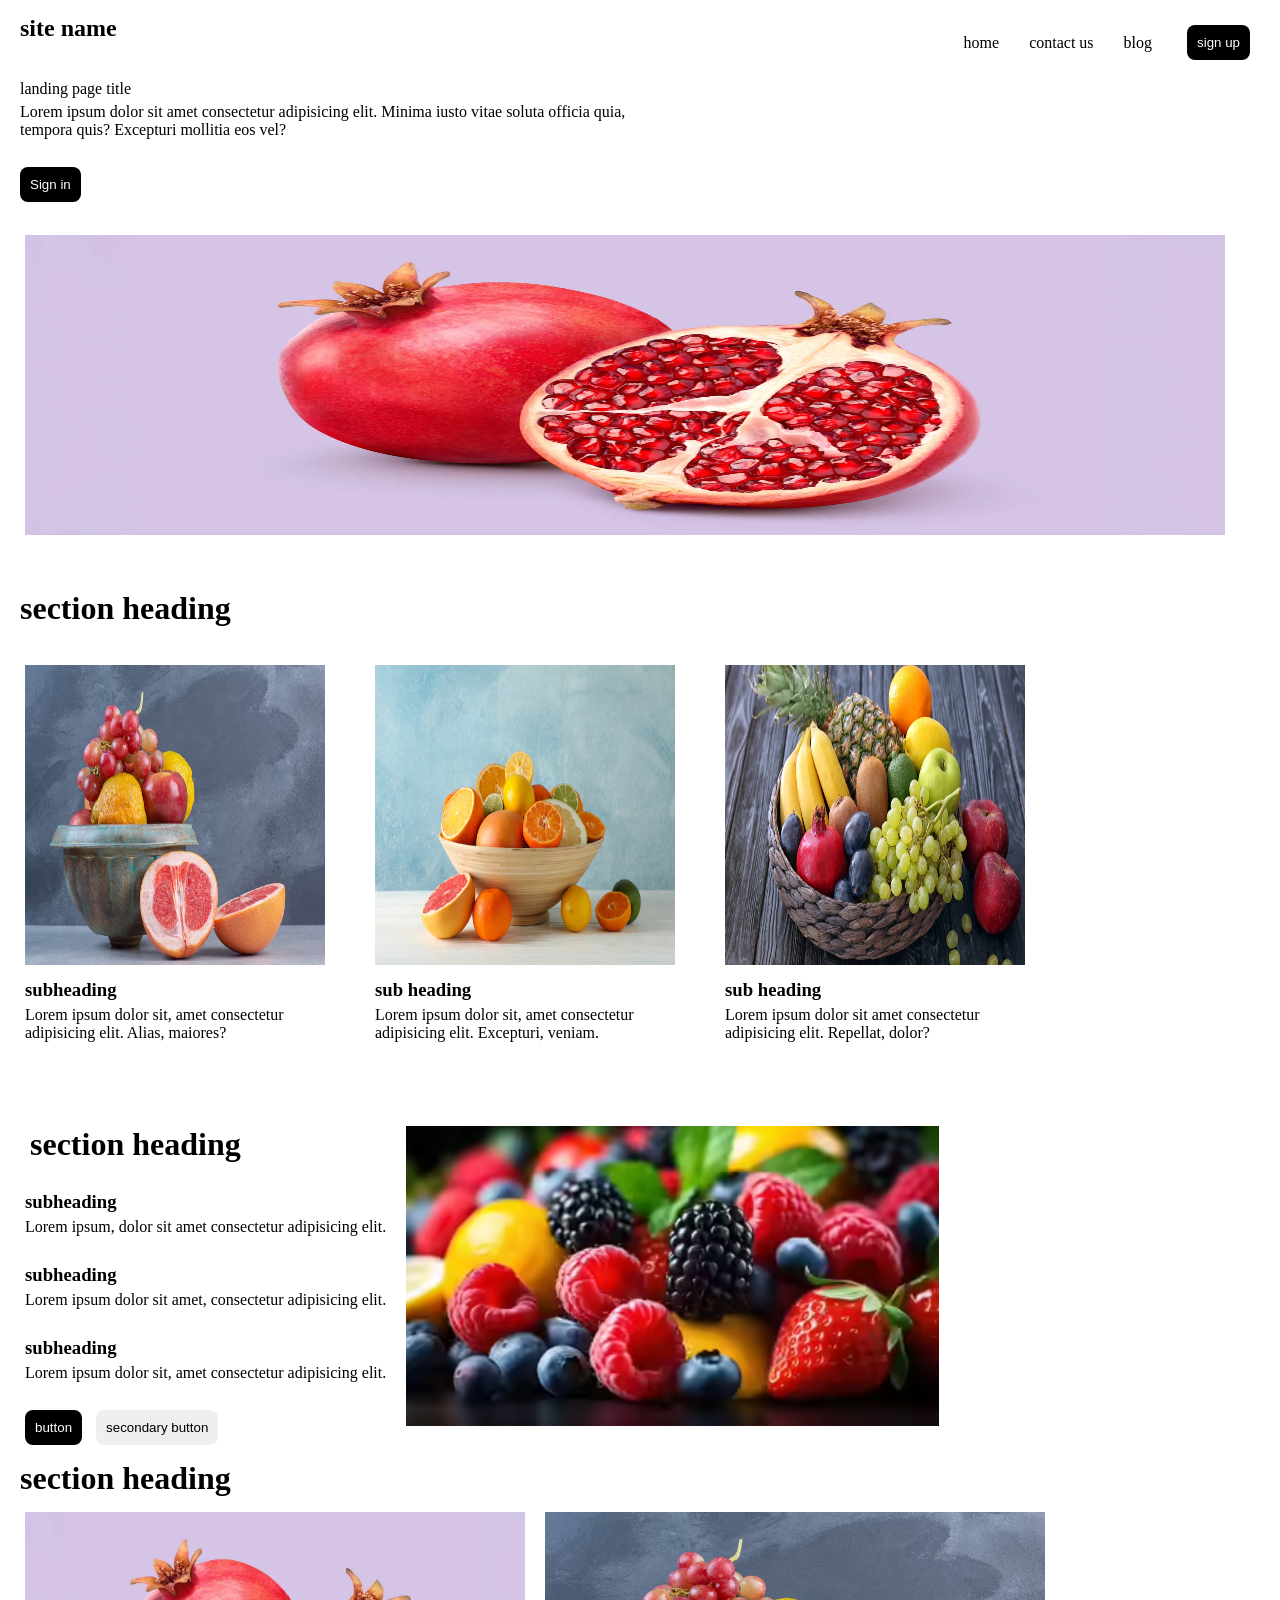
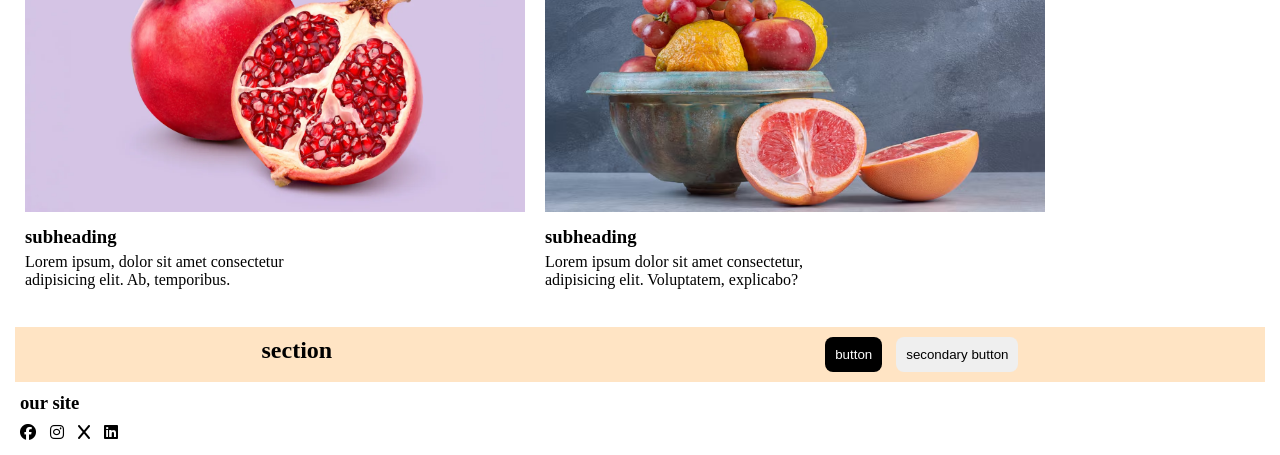
<file: index.html>
<!DOCTYPE html>
<html lang="en">
<head>
    <meta charset="UTF-8">
    <meta name="viewport" content="width=device-width, initial-scale=1.0">
    <title>Document</title>
    <link rel="stylesheet" href="style.css">
    <link rel="stylesheet" href="https://cdnjs.cloudflare.com/ajax/libs/font-awesome/6.4.0/css/all.min.css">
</head>
<body>
    
<nav class="navbar">
    <h2>site name</h2>
    <div><ul class="site1">
        <li>home</li>
        <li>contact us</li>
        <li>blog</li>
        <li><button class="btn1">sign up</button></li>

    </ul></div>
</nav>
<div class="parent1">
    <header>landing page title</header>
<p>Lorem ipsum dolor sit amet consectetur adipisicing elit. Minima iusto vitae soluta officia quia, <br> tempora quis? Excepturi mollitia eos vel?</p>

<br>
<button class="btn1">Sign in</button> <br>
<div> <br>
    <img src="pic1.webp" alt="#" height="300px" width="1200px">

</div>
</div>
<br>
<br>

<header><h1>section heading</h1></header> <br>
<div class="parent2">
    <div> <img src="pic2.avif" alt="" width="300px" height="300px"> 
        <h3>subheading</h3>
   <p>Lorem ipsum dolor sit, amet consectetur <br>adipisicing elit. Alias, maiores?</p> 
    </div>
    <div> <img src="pic3.avif" alt="" width="300px" height="300px">
        <h3>sub heading</h3>
    <p>Lorem ipsum dolor sit, amet consectetur <br>adipisicing elit. Excepturi, veniam.</p></div>
    <div> <img src="pic4.jpg" alt="" width="300px" height="300px">
         <h3>sub heading</h3>
          <p>Lorem ipsum dolor sit amet consectetur <br>adipisicing elit. Repellat, dolor?</p></div>

</div> <br><br><br>


<div class="parent3">

<div class="child1">

    <header>
   <h1> section heading</h1>
</header> <br>
    <h3>subheading</h3> 
    <p>Lorem ipsum, dolor sit amet consectetur adipisicing elit.</p>
 <br>
<h3>subheading</h3> 
<p>Lorem ipsum dolor sit amet, consectetur adipisicing elit.</p>
<br>
 <h3>subheading</h3>
<p>Lorem ipsum dolor sit, amet consectetur adipisicing elit.</p><br>

    <button class="btn1">button</button>
    <button class="btn2">secondary button</button>
</div>
<div> <img src="pic5.avif" alt="" height="300px"></div> <br><br>


</div>


<header> <h1>section heading</h1></header>
<div class="parent4">
<div><img src="pic1.webp" alt="" width="500px" height="300px">
<h3>subheading</h3>
<p>Lorem ipsum, dolor sit amet consectetur <br> adipisicing elit. Ab, temporibus.</p></div>
<div><img src="pic2.avif" alt="" height="300px" width="500px"> <h3>subheading</h3> <p>
    Lorem ipsum dolor sit amet consectetur, <br> adipisicing elit. Voluptatem, explicabo?
</p></div>

</div> <br>

<section class="footer">
    <div><h1>section</h1> </div>
    <div>
        <button class="btn1">button</button>
        <button class="btn2">secondary button</button>
    </div>
</section>







<section class="footer"></section>
    <div><h3>our site</h3></div>
    <div>
         
         <i class="fa-brands fa-facebook"></i>
         <i class="fa-brands fa-instagram"></i>
         <i class="fa-solid fa-x"></i>
            <i class="fa-brands fa-linkedin"></i>
    </div>


</body>
</html>

































































































</body>
</html>
</file>
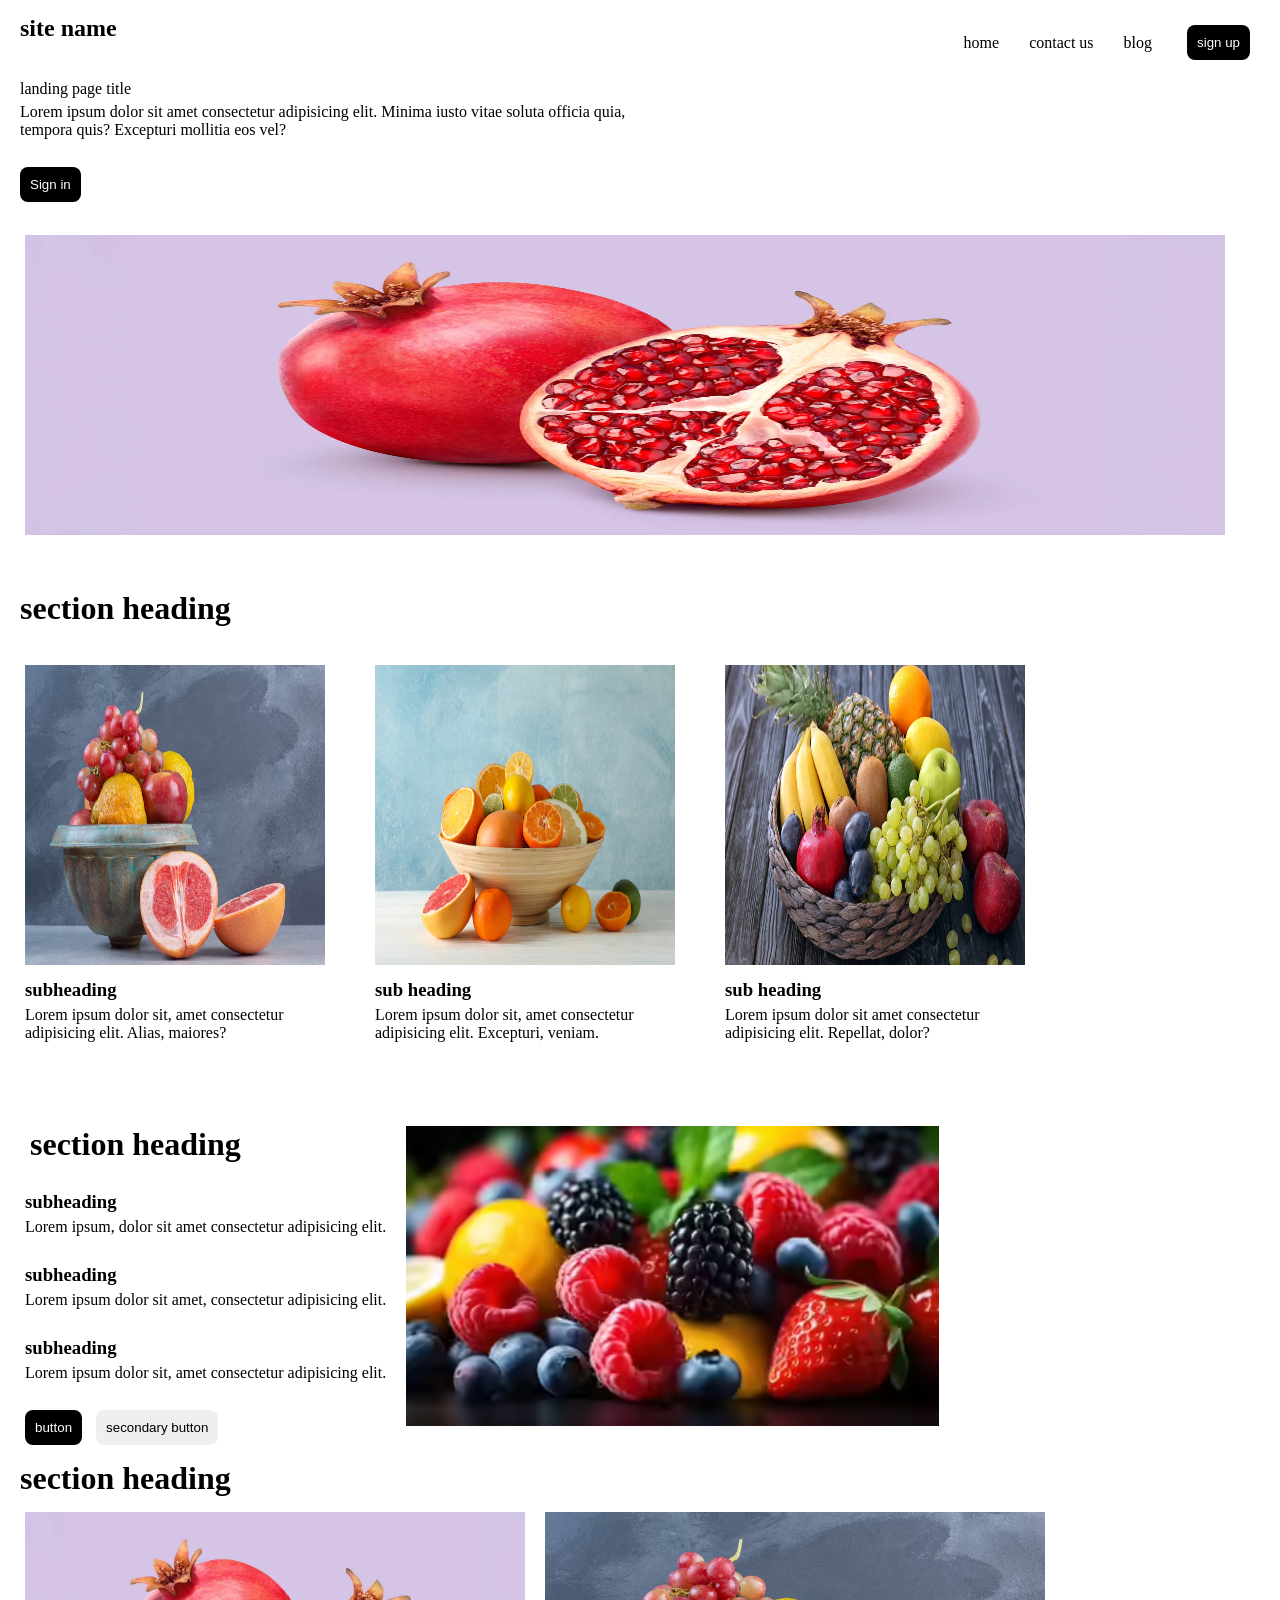
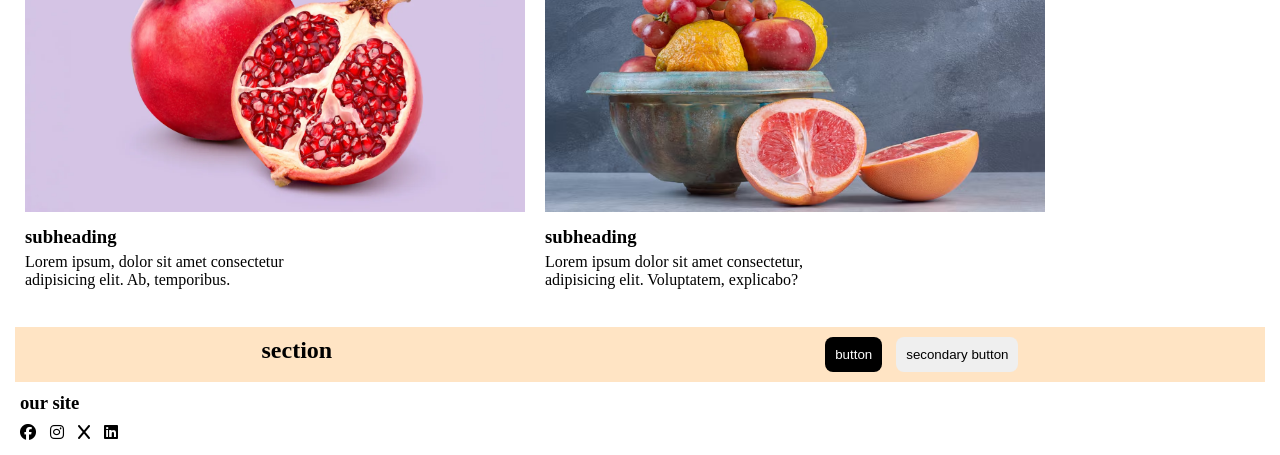
<file: visual.html>
<!DOCTYPE html>
<html lang="en">
<head>
    <meta charset="UTF-8">
    <meta name="viewport" content="width=device-width, initial-scale=1.0">
    <title>Document</title>
    <link rel="stylesheet" href="style.css">
    <link rel="stylesheet" href="https://cdnjs.cloudflare.com/ajax/libs/font-awesome/6.4.0/css/all.min.css">
</head>
<body>
    
<nav class="navbar">
    <h2>site name</h2>
    <div><ul class="site1">
        <li>home</li>
        <li>contact us</li>
        <li>blog</li>
        <li><button class="btn1">sign up</button></li>

    </ul></div>
</nav>
<div class="parent1">
    <header>landing page title</header>
<p>Lorem ipsum dolor sit amet consectetur adipisicing elit. Minima iusto vitae soluta officia quia, <br> tempora quis? Excepturi mollitia eos vel?</p>

<br>
<button class="btn1">Sign in</button> <br>
<div> <br>
    <img src="pic1.webp" alt="#" height="300px" width="1200px">

</div>
</div>
<br>
<br>

<header><h1>section heading</h1></header> <br>
<div class="parent2">
    <div> <img src="pic2.avif" alt="" width="300px" height="300px"> 
        <h3>subheading</h3>
   <p>Lorem ipsum dolor sit, amet consectetur <br>adipisicing elit. Alias, maiores?</p> 
    </div>
    <div> <img src="pic3.avif" alt="" width="300px" height="300px">
        <h3>sub heading</h3>
    <p>Lorem ipsum dolor sit, amet consectetur <br>adipisicing elit. Excepturi, veniam.</p></div>
    <div> <img src="pic4.jpg" alt="" width="300px" height="300px">
         <h3>sub heading</h3>
          <p>Lorem ipsum dolor sit amet consectetur <br>adipisicing elit. Repellat, dolor?</p></div>

</div> <br><br><br>


<div class="parent3">

<div class="child1">

    <header>
   <h1> section heading</h1>
</header> <br>
    <h3>subheading</h3> 
    <p>Lorem ipsum, dolor sit amet consectetur adipisicing elit.</p>
 <br>
<h3>subheading</h3> 
<p>Lorem ipsum dolor sit amet, consectetur adipisicing elit.</p>
<br>
 <h3>subheading</h3>
<p>Lorem ipsum dolor sit, amet consectetur adipisicing elit.</p><br>

    <button class="btn1">button</button>
    <button class="btn2">secondary button</button>
</div>
<div> <img src="pic5.avif" alt="" height="300px"></div> <br><br>


</div>


<header> <h1>section heading</h1></header>
<div class="parent4">
<div><img src="pic1.webp" alt="" width="500px" height="300px">
<h3>subheading</h3>
<p>Lorem ipsum, dolor sit amet consectetur <br> adipisicing elit. Ab, temporibus.</p></div>
<div><img src="pic2.avif" alt="" height="300px" width="500px"> <h3>subheading</h3> <p>
    Lorem ipsum dolor sit amet consectetur, <br> adipisicing elit. Voluptatem, explicabo?
</p></div>

</div> <br>

<section class="footer">
    <div><h1>section</h1> </div>
    <div>
        <button class="btn1">button</button>
        <button class="btn2">secondary button</button>
    </div>
</section>







<section class="footer"></section>
    <div><h3>our site</h3></div>
    <div>
         
         <i class="fa-brands fa-facebook"></i>
         <i class="fa-brands fa-instagram"></i>
         <i class="fa-solid fa-x"></i>
            <i class="fa-brands fa-linkedin"></i>
    </div>

































































































</body>
</html>
</file>
<file: style.css>
* {
    border: 10px;
    margin: 5px;
    box-sizing: border-box;

}
.site1 {
    align-items: center;
    display: flex;
    list-style: none;
    gap: 20px;
    margin: 0;
    width: 100%;
}
.btn1 {
    background-color: black;
    color: white;
    padding: 10px;
    border-radius: 8px;
}


.navbar {
    display: flex;
    justify-content: space-between;
}


.parent2{
    display: flex;
    gap: 30px;
}

.btn2 {
    padding: 10px;
    border-radius: 8px;
}

.parent3 {
    display: flex;
}

.parent4{
    display: flex;
}

.footer{
    display: flex;
    justify-content: space-around;
    background-color: bisque;
    background-size: 100%;
}
</file>
